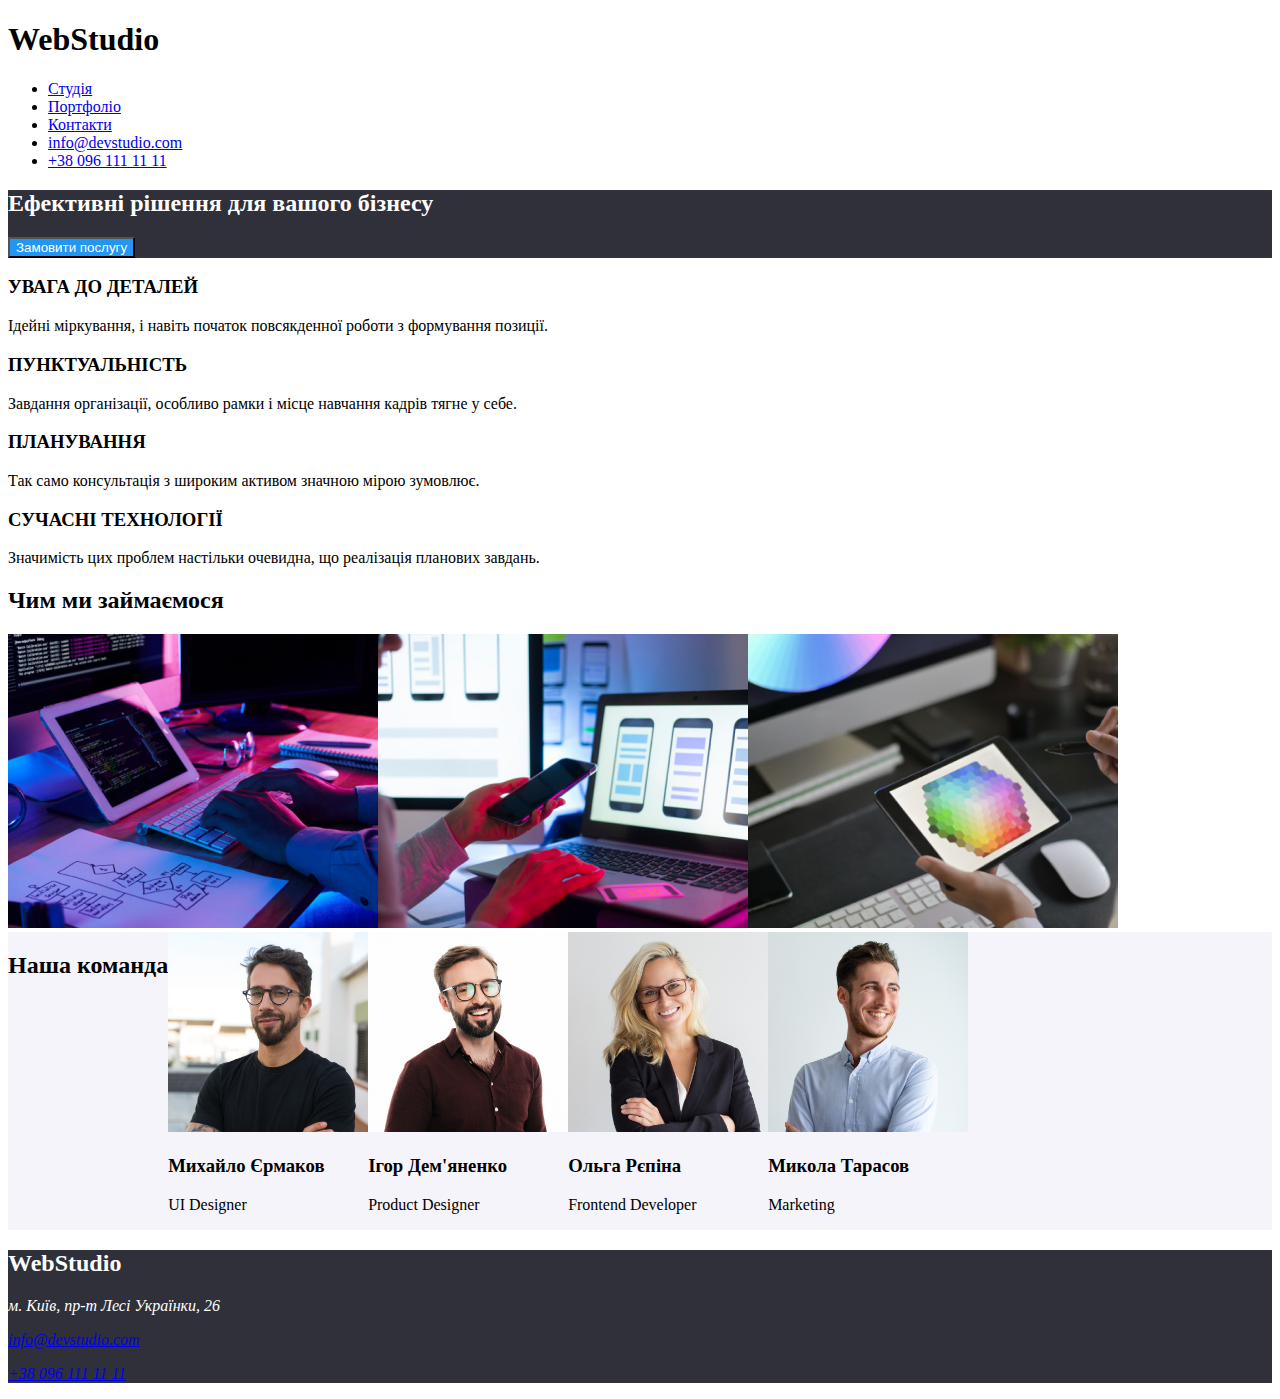
<file: завдання 2/index.html>
<!DOCTYPE html>
<html lang="en">
<head>
    <meta charset="UTF-8">
    <meta name="viewport" content="width=device-width, initial-scale=1.0">
    <title>task2</title>
    <link href="style.css" rel="stylesheet" type="text/css"/>
</head>
<body>
    
        <nav>
            <h1>WebStudio</h1>
            <ul>
                <li><a href="index.html">Студія</a></li>
                <li><a href="portfolio.html">Портфоліо</a></li>
                <li><a href="contacts.html">Контакти</a></li>
                <li><a href="mailto:info@devstudio.com">info@devstudio.com</a></li>
                <li><a href="tel:+380961111111">+38 096 111 11 11</a></li>
            </ul>
        </nav>

    <div class="number1">
    <header>
        <h2>Ефективні рішення для вашого бізнесу</h2>
        <button type="button" class="number2">Замовити послугу</button>
    </header>
    </div>
    
    
    <main>
        <div>
            <h3>УВАГА ДО ДЕТАЛЕЙ</h3>
            <p>Ідейні міркування, і навіть початок повсякденної роботи з формування позиції.</p>
        </div>
        <div>
            <h3>ПУНКТУАЛЬНІСТЬ</h3>
            <p>Завдання організації, особливо рамки і місце навчання кадрів тягне у себе.</p>
        </div>
        <div>
            <h3>ПЛАНУВАННЯ</h3>
            <p>Так само консультація з широким активом значною мірою зумовлює.</p>
        </div>
        <div>
            <h3>СУЧАСНІ ТЕХНОЛОГІЇ</h3>
            <p>Значимість цих проблем настільки очевидна, що реалізація планових завдань.</p>
        </div>
        <h2>Чим ми займаємося</h2>
     <div class="box">
        <div><img src="images/img1.jpg" alt = "перезагрузіть стоінку"></div>
        <div><img src="images/img2.png" alt = "перезагрузіть стоінку"></div>
        <div><img src="images/img3.png" alt = "перезагрузіть стоінку"></div>
    </div>
    </main>
    <div class="number3">
        <h2>Наша команда</h2>
        <div>
            <img src="images/foto1.jpg" alt = "перезагрузіть стоінку" class="img">
            <h3>Михайло Єрмаков</h3>
            <p>UI Designer</p>

        </div>
        <div>
            <img src="images/foto2.jpg" alt = "перезагрузіть стоінку" class="img">
            <h3>Ігор Дем'яненко</h3>
            <p>Product Designer</p>

        </div>
        <div>
            <img src="images/foto3.jpg" alt = "перезагрузіть стоінку" class="img">
            <h3>Ольга Рєпіна</h3>
            <p>Frontend Developer</p>

        </div>
        <div>
            <img src="images/foto4.jpg" alt = "перезагрузіть стоінку" class="img">
            <h3>Микола Тарасов</h3>
            <p>Marketing</p>
        </div>
    </div>
    

    <footer class="footer">
        <h2>WebStudio</h2>
        <address>
            <p>м. Київ, пр-т Лесі Українки, 26</p>
            <p><a href="mailto:info@devstudio.com">info@devstudio.com</a></p>
            <p><a href="tel:+380961111111">+38 096 111 11 11</a></p>
        </address>
    </footer>
</body>
</html>
</file>
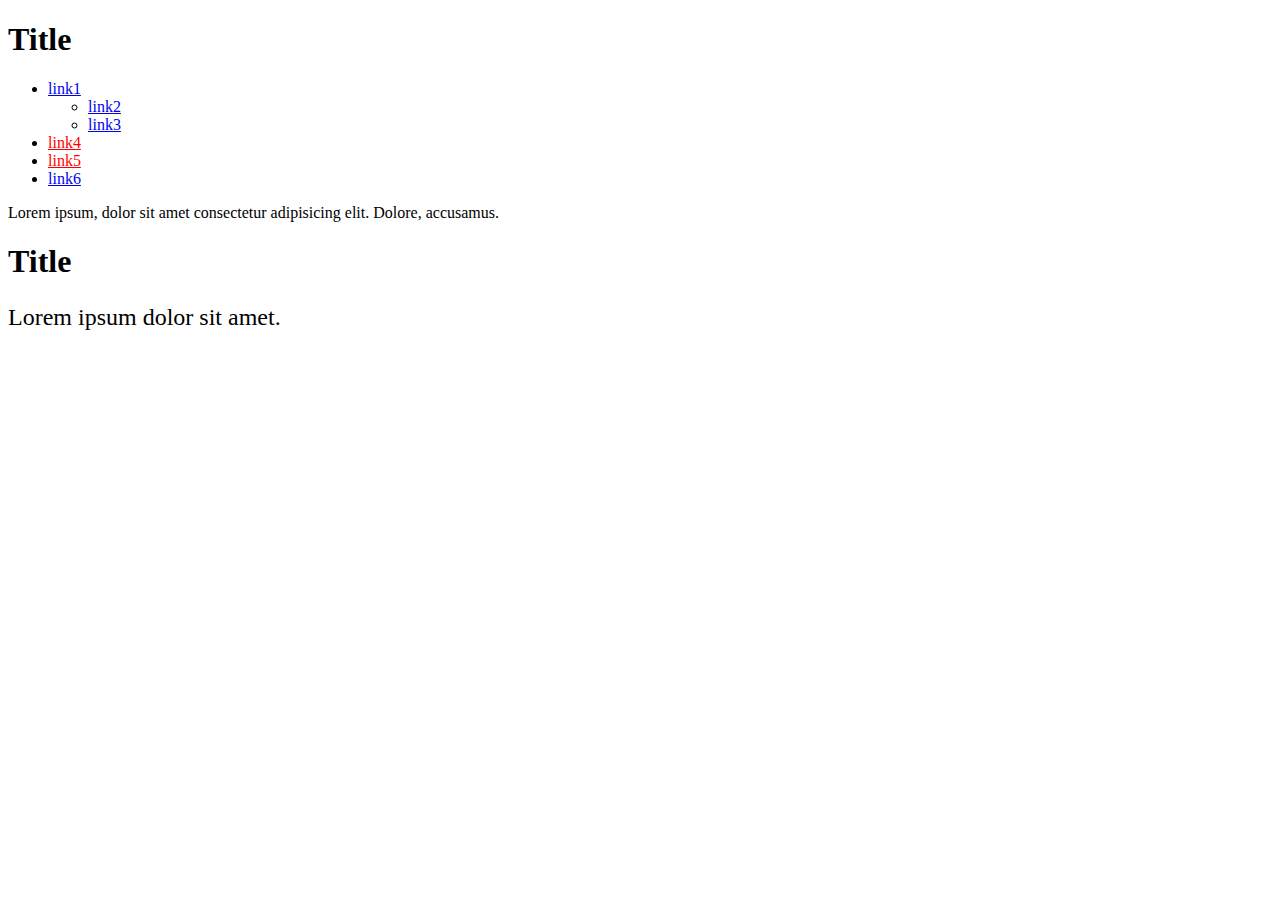
<file: завдання1/index.html>
<!DOCTYPE html>
<html lang="en">
<head>
    <meta charset="UTF-8">
    <meta name="viewport" content="width=device-width, initial-scale=1.0">
    <title>task1</title>
    <link href="style.css" rel="stylesheet" type="text/css"/>
</head>
<body>
    <div class="holder">
        <h1>Title</h1>
        <ul class="list">
          <li>
            <a href="#">link1</a>
            <ul>
              <li>
                <a href="#">link2</a>
              </li>
              <li>
                <a href="#">link3</a>
              </li>
            </ul>
          </li>
          <li>
            <a href="https://www.youtube.com/">link4</a>
          </li>
          <li>
            <a href="https://validator.w3.org/">link5</a>
          </li>
          <li>
            <a href="#">link6</a>
          </li>
        </ul>
        <p>
          Lorem ipsum, dolor sit amet consectetur adipisicing elit. Dolore, accusamus.
        </p>
        <h1>Title</h1>
        <p class="font-size">Lorem ipsum dolor sit amet.</p>
      </div>
</body>
</html>
</file>
<file: завдання 2/style.css>
.number1{
    color: white;
    background-color: #2F303A;
    
}
.number2{
    background-color: #2196F3;
    color: white;
}
.number3{
    color: black;
    background-color: #F5F4FA;
    display: flex;
    flex-wrap: wrap;
     margin: 0 auto;
}
.box {
    display: flex;
    flex-wrap: wrap;
    margin: 0 auto;
}
.img{
    width: 200px;
    height: 200px;
    object-fit: cover;
}
.footer{
    background-color: #2F303A;
    color: white;
}
</file>
<file: завдання1/style.css>
a[href="https://www.youtube.com/"]{
  color: red;
}
a[href="https://validator.w3.org/"]{
  color: red;
}
.font-size{
    font-size: 24px;
}
</file>
